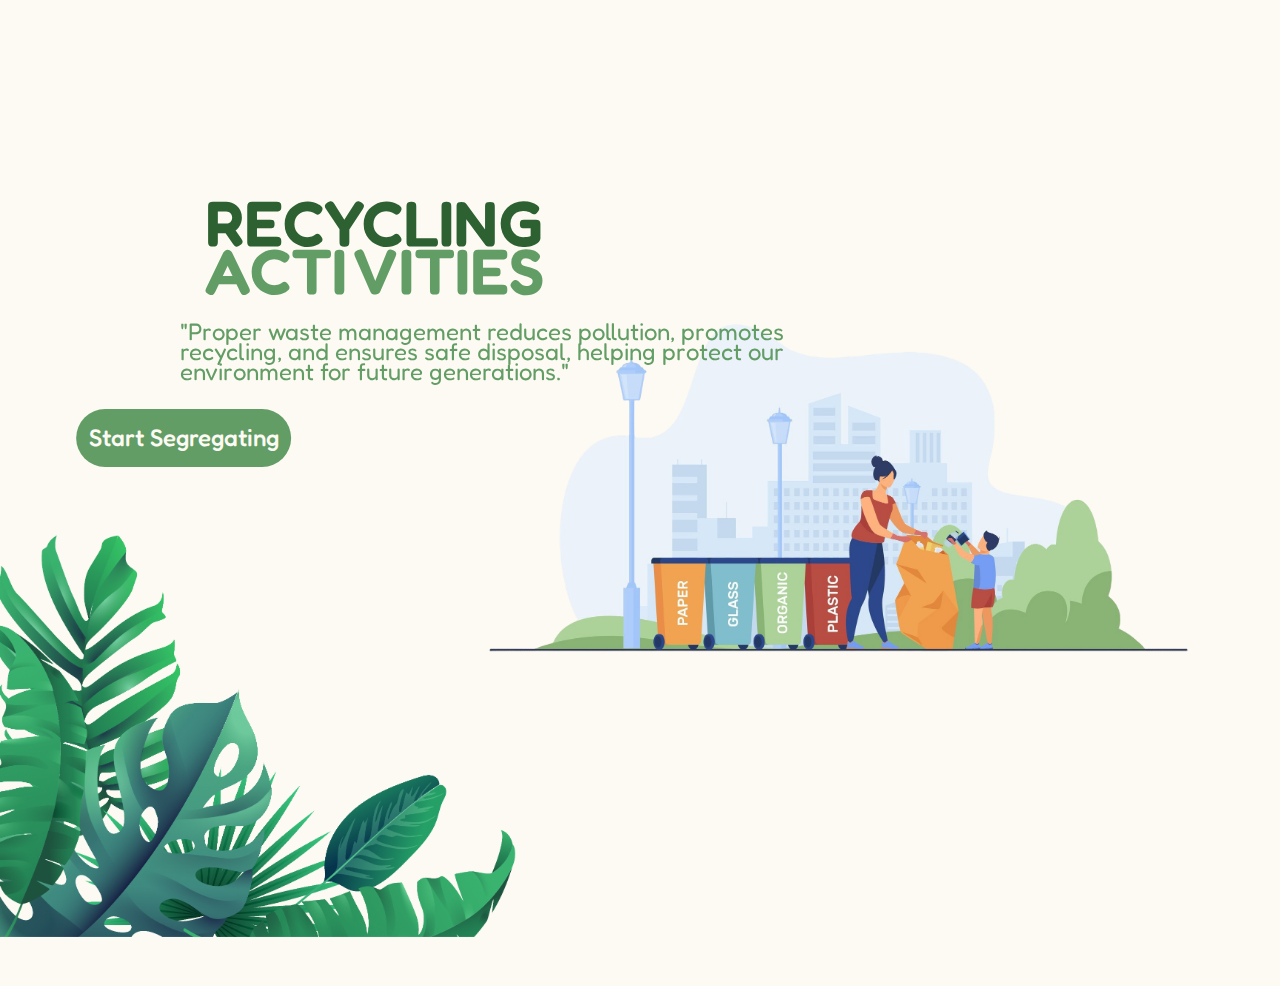
<file: index.html>
<!DOCTYPE html>
<html lang="en">
  <head>
    <meta charset="UTF-8" />
    <meta name="viewport" content="width=device-width, initial-scale=1.0" />
    <title>GG</title>
    <link rel="stylesheet" href="2.0-responsive.css" />
    <!-- <link rel="stylesheet" href="/sub-pages/game/app.css"> -->
  </head>
  <body>
    <div class="leaf">
      <img src="asset/one side leaf png.png" alt="" />
    </div>
    <div class="main">
      <nav class="nav">
        <div class="logo">
          <h1><a href="">GG</a></h1>
        </div>
        <input type="checkbox" id="sidebar-active">
        <label for="sidebar-active" class="open-sidebar">
          <svg xmlns="http://www.w3.org/2000/svg" height="32px" viewBox="0 -960 960 960" width="32px" fill="black"><path d="M120-240v-80h720v80H120Zm0-200v-80h720v80H120Zm0-200v-80h720v80H120Z"/></svg>
        </label>
        <label id="overlay" for="sidebar-active"></label>
        <div class="link-container">
            <label for="sidebar-active" class="close-sidebar">
            <svg xmlns="http://www.w3.org/2000/svg" height="32px" viewBox="0 -960 960 960" width="32px" fill="black"><path d="m256-200-56-56 224-224-224-224 56-56 224 224 224-224 56 56-224 224 224 224-56 56-224-224-224 224Z"/></svg>
          </label>
          <h1 class="home"><a href="">Home</a></h1>
          <label for="sidebar-active" class="label-menu"><h1 class="wastebtn">Waste segregation</h1></label>
          <label for="sidebar-active" class="label-menu"><h1 href="/sub-pages/game/index.html" class="gamesbtn">Games</h1></label>
          <label for="sidebar-active" class="label-menu"><h1  class="aboutbtn">About us</h1></label>
        </div>
      </nav>
      <div class="hero">
        <div class="hero-text">   
          <div class="text">
            <h1 class="text1">
              RECYCLING
            </h1>
            <h1 class="text2">
              ACTI VITIES
            </h1>
          </div>

          <p>
            "Proper waste management reduces pollution, promotes recycling, and ensures safe disposal, helping protect our environment for future generations."
          </p>
          <div class="btn">
            <h2 class="action-btn">Start Segregating</h2>
          </div>
        </div>
      </div>
      <div class="waste-segregation-page">
          <div class="img-container">
            <label for="image-zone" id="drop-area">
              <input type="file" id="image-zone" hidden>
              <div id="img-view">
                <img class="uploadImg" src="asset/image-upload-concept-landing-page.png" alt="">
                <p>Drag and drop or click here <br> to upload image</p>
                <span>Upload any images from desktop</span>
              </div>
            </label>
          </div>
          <div class="process-start-btn">
            <h1>
              Start!
            </h1>
          </div>
      </div>
      <div class="about-us-section">
        <div class="abt-left">
          <div class="content-container">
            
          </div>
        </div>
        <div class="abt-right">

        </div>
      </div>
    </div>
    <script
      src="https://cdnjs.cloudflare.com/ajax/libs/gsap/3.12.5/gsap.min.js"
      integrity="sha512-7eHRwcbYkK4d9g/6tD/mhkf++eoTHwpNM9woBxtPUBWm67zeAfFC+HrdoE2GanKeocly/VxeLvIqwvCdk7qScg=="
      crossorigin="anonymous"
      referrerpolicy="no-referrer"
    ></script>
    <script src="2.0-responsive.js"></script>
  </body>
</html>
</file>
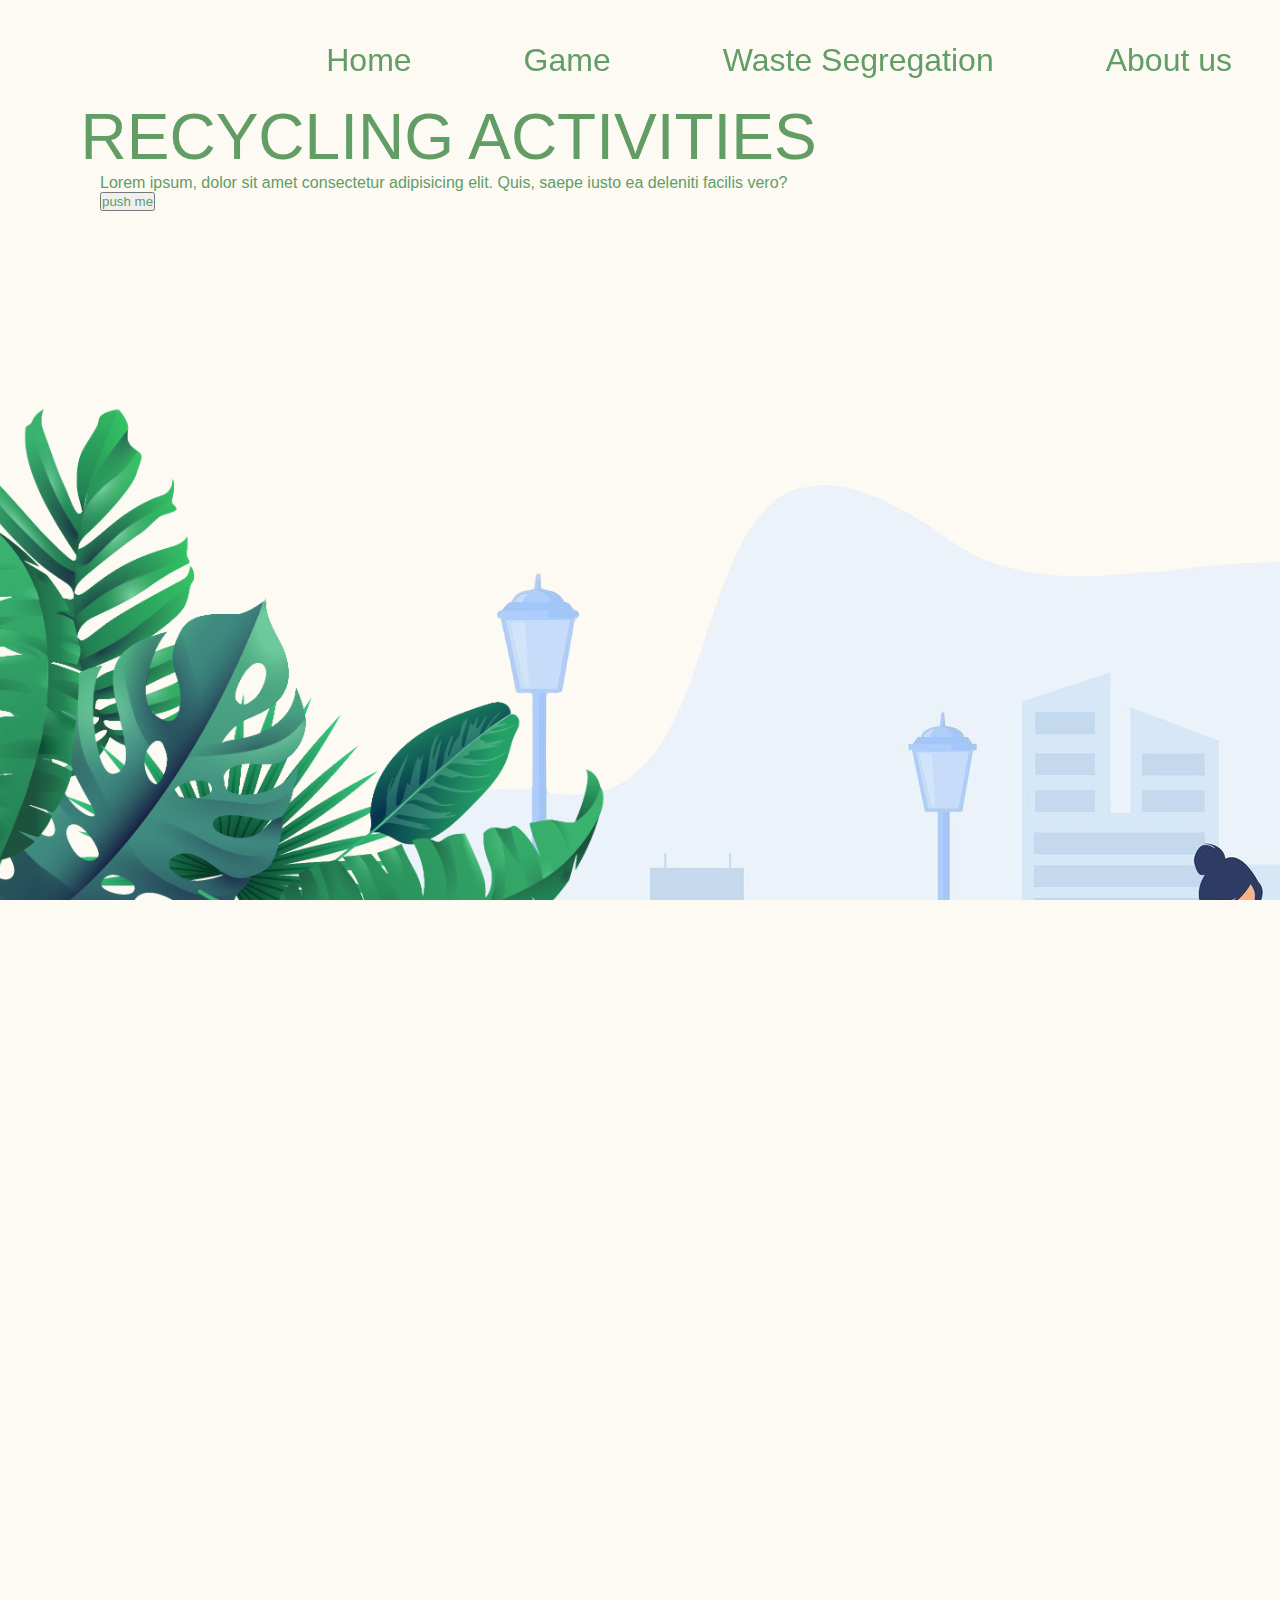
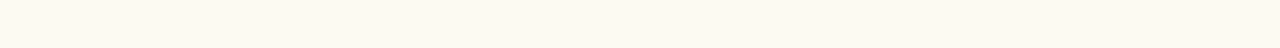
<file: 2.0-index.html>
<!DOCTYPE html>
<html lang="en">
  <head>
    <meta charset="UTF-8" />
    <meta name="viewport" content="width=device-width, initial-scale=1.0" />
    <title>GG</title>
    <link rel="stylesheet" href="2.0-style.css" />
  </head>
  <body>
    <div class="leaf">
      <img src="asset/one side leaf png.png" alt="" />
    </div>
    <div class="main">
      <div class="nav">
        <ul>
          <li>Home</li>
          <li>Game</li>
          <li>Waste Segregation</li>
          <li>About us</li>
        </ul>
      </div>

      <div class="hero">
        <div class="dustbin">   
          <div class="text">
            <h1 class="text1">
              <span class="recycle">RECYCLING</span> ACTIVITIES
            </h1>
          </div>

          <p>
            Lorem ipsum, dolor sit amet consectetur adipisicing elit. Quis,
            saepe iusto ea deleniti facilis vero?
          </p>
          <button> push me</button>
        </div>
        <div class="aunty_ji">
            <img src="asset/woman-kid-sorting-garbage-people-holding-trash-bag-near-different-bins-flat-vector-illustration-waste-sorting-trash-collection-concept.png" alt="auntyji ki image">

        </div>
      </div>
    </div>

    <script
      src="https://cdnjs.cloudflare.com/ajax/libs/gsap/3.12.5/gsap.min.js"
      integrity="sha512-7eHRwcbYkK4d9g/6tD/mhkf++eoTHwpNM9woBxtPUBWm67zeAfFC+HrdoE2GanKeocly/VxeLvIqwvCdk7qScg=="
      crossorigin="anonymous"
      referrerpolicy="no-referrer"
    ></script>
    <script src="2.0-script.js"></script>
  </body>
</html>
</file>
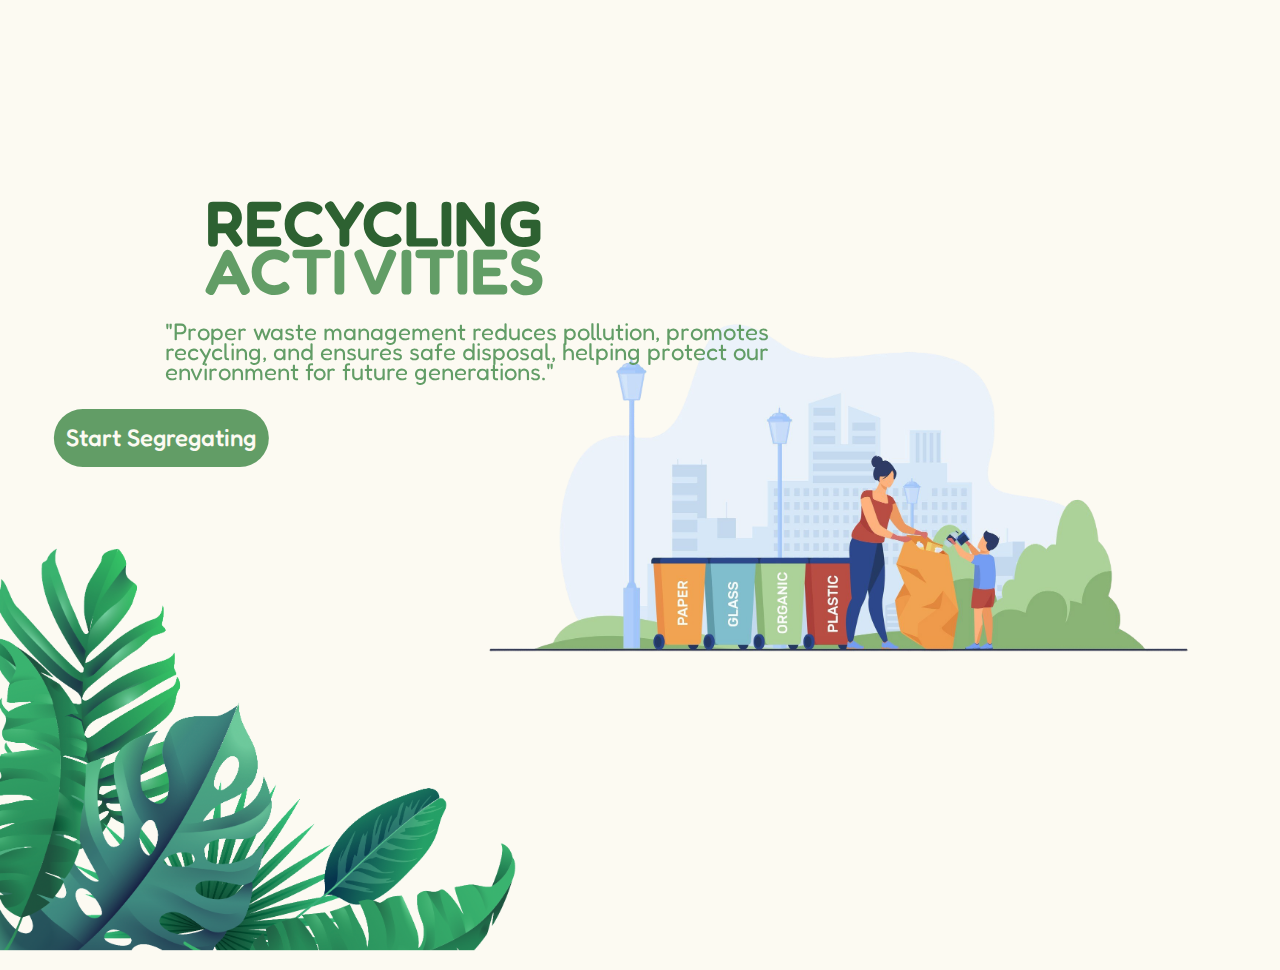
<file: 2.0-responive.html>
<!DOCTYPE html>
<html lang="en">
  <head>
    <meta charset="UTF-8" />
    <meta name="viewport" content="width=device-width, initial-scale=1.0" />
    <title>GG</title>
    <link rel="stylesheet" href="2.0-responsive.css" />
    <!-- <link rel="stylesheet" href="/sub-pages/game/app.css"> -->
  </head>
  <body>
    <div class="leaf">
      <img src="asset/one side leaf png.png" alt="" />
    </div>
    <div class="main">
      <nav class="nav">
        <div class="logo">
          <h1><a href="">GG</a></h1>
        </div>
        <input type="checkbox" id="sidebar-active">
        <label for="sidebar-active" class="open-sidebar">
          <svg xmlns="http://www.w3.org/2000/svg" height="32px" viewBox="0 -960 960 960" width="32px" fill="black"><path d="M120-240v-80h720v80H120Zm0-200v-80h720v80H120Zm0-200v-80h720v80H120Z"/></svg>
        </label>
        <label id="overlay" for="sidebar-active"></label>
        <div class="link-container">
            <label for="sidebar-active" class="close-sidebar">
            <svg xmlns="http://www.w3.org/2000/svg" height="32px" viewBox="0 -960 960 960" width="32px" fill="black"><path d="m256-200-56-56 224-224-224-224 56-56 224 224 224-224 56 56-224 224 224 224-56 56-224-224-224 224Z"/></svg>
          </label>
          <h1 class="home"><a href="">Home</a></h1>
          <h1 class="wastebtn">Waste segregation</h1>
          <h1 href="/sub-pages/game/index.html" class="gamesbtn">Games</h1>
          <h1  class="aboutbtn">About us</h1>
        </div>
      </nav>
      <div class="hero">
        <div class="hero-text">   
          <div class="text">
            <h1 class="text1">
              RECYCLING
            </h1>
            <h1 class="text2">
              ACTI VITIES
            </h1>
          </div>

          <p>
            "Proper waste management reduces pollution, promotes recycling, and ensures safe disposal, helping protect our environment for future generations."
          </p>
          <div class="btn">
            <h2 class="action-btn">Start Segregating</h2>
          </div>
        </div>
      </div>
      <div class="waste-segregation-page">
          <div class="img-container">
            <label for="image-zone" id="drop-area">
              <input type="file" id="image-zone" hidden>
              <div id="img-view">
                <img class="uploadImg" src="asset/image-upload-concept-landing-page.png" alt="">
                <p>Drag and drop or click here <br> to upload image</p>
                <span>Upload any images from desktop</span>
              </div>
            </label>
          </div>
          <div class="process-start-btn">
            <h1>
              Start!
            </h1>
          </div>
      </div>
      <div class="about-us-section">
        <div class="abt-left">
          
        </div>
        <div class="abt-right">

        </div>
      </div>
    </div>
    <script
      src="https://cdnjs.cloudflare.com/ajax/libs/gsap/3.12.5/gsap.min.js"
      integrity="sha512-7eHRwcbYkK4d9g/6tD/mhkf++eoTHwpNM9woBxtPUBWm67zeAfFC+HrdoE2GanKeocly/VxeLvIqwvCdk7qScg=="
      crossorigin="anonymous"
      referrerpolicy="no-referrer"
    ></script>
    <script src="2.0-responsive.js"></script>
  </body>
</html>
</file>
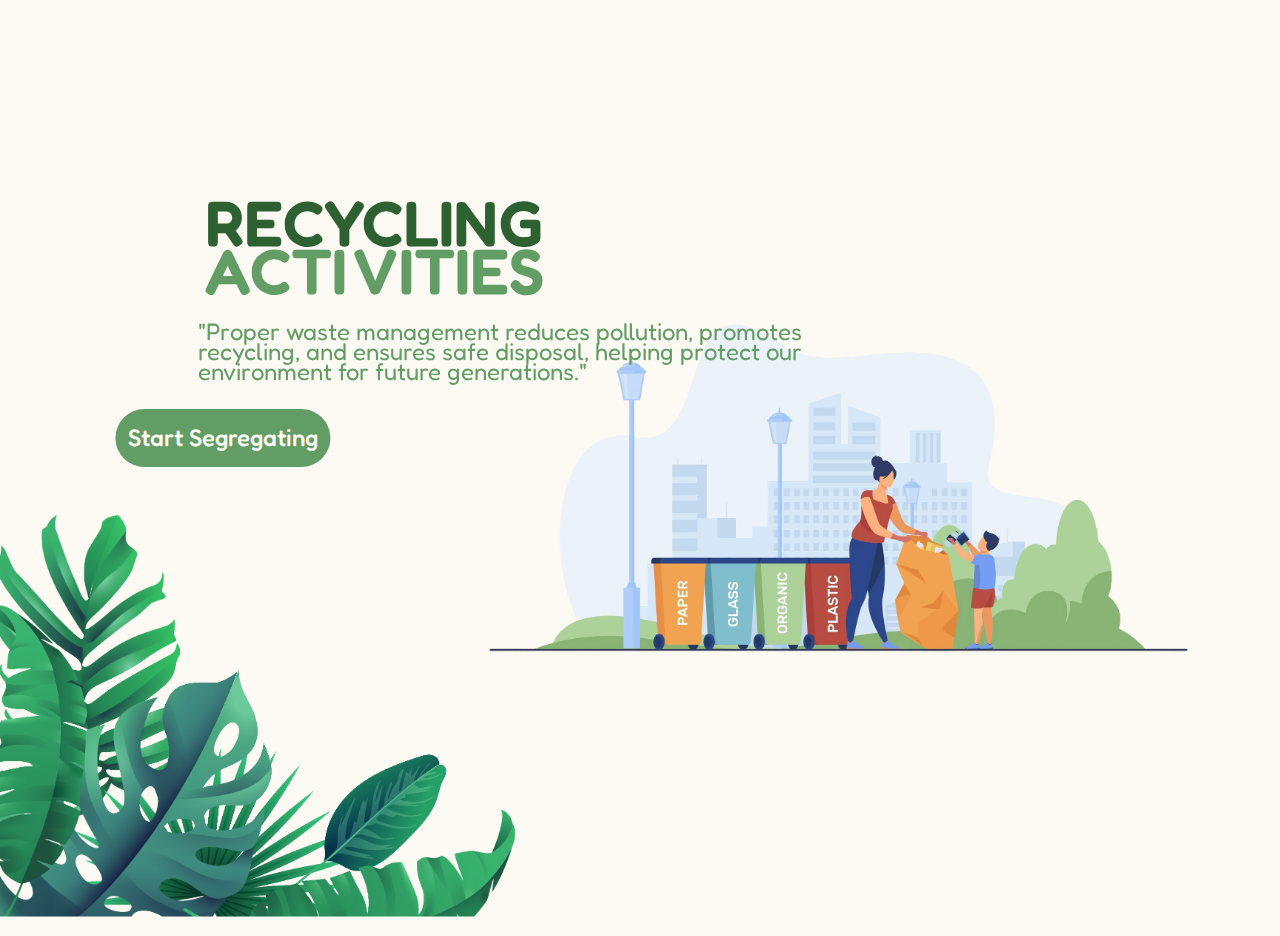
<file: responsive/2.0-responive.html>
<!DOCTYPE html>
<html lang="en">
  <head>
    <meta charset="UTF-8" />
    <meta name="viewport" content="width=device-width, initial-scale=1.0" />
    <title>GG</title>
    <link rel="stylesheet" href="2.0-responsive.css" />
  </head>
  <body>
    <div class="leaf">
      <img src="asset/one side leaf png.png" alt="" />
    </div>
    <div class="main">
      <nav class="nav">
        <div class="logo">
          <h1>GG</h1>
        </div>
        <input type="checkbox" id="sidebar-active">
        <label for="sidebar-active" class="open-sidebar">
          <svg xmlns="http://www.w3.org/2000/svg" height="32px" viewBox="0 -960 960 960" width="32px" fill="black"><path d="M120-240v-80h720v80H120Zm0-200v-80h720v80H120Zm0-200v-80h720v80H120Z"/></svg>
        </label>
        <label for="overlay" for="sidebar-active"></label>
        <div class="link-container">
            <label for="sidebar-active" class="close-sidebar">
            <svg xmlns="http://www.w3.org/2000/svg" height="32px" viewBox="0 -960 960 960" width="32px" fill="black"><path d="m256-200-56-56 224-224-224-224 56-56 224 224 224-224 56 56-224 224 224 224-56 56-224-224-224 224Z"/></svg>
          </label>
          <h1 class="home">Home</h1>
          <h1 class="wastebtn">Waste segregation</h1>
          <h1 class="gamesbtn">Games</h1>
          <h1  class="aboutbtn">About us</h1>
        </div>
      </nav>
      <div class="hero">
        <div class="hero-text">   
          <div class="text">
            <h1 class="text1">
              RECYCLING
            </h1>
            <h1 class="text2">
              ACTI VITIES
            </h1>
          </div>

          <p>
            "Proper waste management reduces pollution, promotes recycling, and ensures safe disposal, helping protect our environment for future generations."
          </p>
          <div class="btn">
            <h2 class="action-btn">Start Segregating</h2>
          </div>
        </div>
      </div>
      <div class="waste-segregation-page">
          <div class="img-container">
            <label for="image-zone">
              <input type="file" id="image-zone">
              <div id="img-view">
                <img src="asset/upload-image.png" alt="">
                <p>Drag and drop or click here <br> to upload image</p>
              </div>
            </label>
          </div>
      </div>
    </div>
    <script
      src="https://cdnjs.cloudflare.com/ajax/libs/gsap/3.12.5/gsap.min.js"
      integrity="sha512-7eHRwcbYkK4d9g/6tD/mhkf++eoTHwpNM9woBxtPUBWm67zeAfFC+HrdoE2GanKeocly/VxeLvIqwvCdk7qScg=="
      crossorigin="anonymous"
      referrerpolicy="no-referrer"
    ></script>
    <script src="2.0-responsive.js"></script>
  </body>
</html>
</file>
<file: 2.0-responsive.css>
@import url('https://fonts.googleapis.com/css2?family=Fredoka:wght@300..700&display=swap');

:root{
        --text-color-1:#629D66;
        --text-color-2:#2d6131 ;
        --background-color: #fcfaf2;
        --main-padding:2vh 6vw;
}
*{
margin: 0;
padding: 0;
box-sizing: border-box;
font-family: fredoka;
color: var(--text-color-1) ;

}
html,body{
height: 100%;
width: 100%;
background-color: var(--background-color);
overflow: hidden;
}
.main{
    padding: var(--main-padding);
    
}


/* NAV */

.nav{
    position: absolute;
    z-index: 99;
    top: 2px;
    width: 90%;
    display: flex;
    justify-content:flex-end;
    align-items: center;
}
.logo h1{
    font-size: 3rem;
    font-weight: 600;
}
.link-container{
    position: fixed;
    height: 100%;
    display: flex;
    justify-content: flex-end;
    gap: 1.2rem;
    flex-direction: row;
    align-items: center;
}

nav h1{
    cursor: pointer;
    font-size: 1.2rem;
    padding: 20px 0px;
    display: flex;
    align-items: center;
    text-decoration: none;
    font-weight: 500;
    transition: 0.12s;
}

nav .link-container h1:hover{
    border-top: 1px solid var(--text-color-1);
    border-bottom: 1px solid var(--text-color-1) ;
}

nav .logo{
    margin-right: auto;
}

nav svg{
    fill:var(--text-color-1);
}
#sidebar-active{
    display: none;
}

.open-sidebar{
    margin-top: 2px 20px;
}
.open-sidebar, .close-sidebar{
    display: none;
    padding: 0 20px;
}

a{
    text-decoration: none;
}

@media(max-width:750px){
    nav .link-container{
        height:auto;
        width: 50vw;
        padding: 1rem 0rem;
        display: none;
        flex-direction: column;
        background-color: black;
        align-items:flex-end;
        border-radius: 20px;
        position:absolute;
        z-index: 10;
        top: 20px;
        right: 0;
        gap: 2vh;
        /* transition: 1s ease-out; */
    }
    nav h1, .label-menu{
        display: flex;
        justify-content: center;
        align-items: center;
        box-sizing: border-box;
        height: 100%;
        text-align: center;
        width: 100%;

    }

    .open-sidebar, .close-sidebar{
        display: block;
    }
    #sidebar-active:checked ~ .link-container{
        display: flex;
        /* background-color: #fcfaf2; */
    }
    #sidebar-active:checked ~ #overlay{
        /* background-color: aquamarine; */
        height: 100vh;
        width: 100vw;
        position: absolute;
        top: 0;
        left: 0;
        z-index:9 ;
    }
    /* .link-container h1:focus ~ .link-container{
        display: none;
    } */

}
@media(max-width:580px){
    nav .logo h1{
        font-size: 2.5rem;
    }
}


/* LEAF */

.leaf img{
    height: 45vh;
    position: absolute;
    left: 0;
    bottom: 0;
}

@media (max-width:980px) {
    .leaf img{
        height: 40vh;
    }
    
}

@media(max-width:750px){
    .leaf img{

        height:30vh;
        /* border: solid black; */
    }
}


/* HERO SECTION */

.hero{
    height: 100vh;
    width: 100%;
    padding: 10vh 10vw;
    /* border: solid black; */
    display: flex;
    background-image: url("asset/woman-kid-sorting-garbage-people-holding-trash-bag-near-different-bins-flat-vector-illustration-waste-sorting-trash-collection-concept.png");
    /* border: solid black; */
    background-position: center right;
    background-repeat: no-repeat;
    background-size: 65%;
}




/* HERO TEXT SECTION  */


.hero-text{
    height: 50vh;
    line-height:3rem;
    display: flex;
    flex-direction: column;
    gap: 1.7rem;
    justify-content: center;
    /* border: solid black; */
}

.hero-text .text1 , .hero-text .text2{
    font-weight: 600;
    font-size: 4rem;
    letter-spacing: 0rem;
}

.text1{
    color: var(--text-color-2) ;
}

.hero-text p{
    width: 80%;
    line-height: 20px;
    font-size: 1.5rem;
    font-weight: 400;
}

.hero-text .btn{
    background-color: #629D66;
    width: max-content;
    padding: 0.3rem 0.8rem 0.3rem;
    border-radius: 2rem;
    cursor: pointer;
    /* transition: 1s ease-out; */
}
.hero-text .btn:hover{
    background-color: var(--text-color-2);
}

.hero-text .btn h2{
    font-weight: 500;
    color: var(--background-color);
}



/* HERO SECTION RESPONSIVE */



@media(max-width:980px){
    .hero{
        background-position: right right ;
        background-size: 75%;
    } 
}
@media(max-width:750px){
    .hero{
        background-position: center 75%;
        background-size: 100%;
    } 
    .hero-text{
        align-items: center;
    }
    .hero-text p{
        font-size: 1.3rem;
        width: 100%;
        text-align: justify;
    }
}

@media(max-width:580px) {
    .hero{
        margin-top:10vh ;
        padding: 0;
        background-size: 110%;
        background-position: center 55%;
    }
    
    .hero-text{
        width: 100%;
        align-items: center;
        gap:16px;
    }
    .hero .text1 ,.hero .text2 {
        font-size: 3rem;
    }
    .hero-text p{
        text-align: justify;
        width:80vw;
        font-size: 1.3rem;
    }
}




/* WASTE SEGREGATION SECTION*/

.waste-segregation-page{
    padding: var(--main-padding);
    display: none;
    height: 100%;
    width: 100%;
    background-color: var(--background-color);
    position: absolute;
    z-index: 10;
    top: 0;
    left: 0;
    flex-direction: column;
    align-items: center;
    gap: 3rem;
    justify-content: space-evenly;
}

/* IMAGE TAKING SECTION  */
.img-container{
    padding: 30px;
    padding-top: 20px;
    border: 2px dashed black;
    border-radius: 30px;
    width:500px;
    height: max-content;
    text-align: center;
    overflow: hidden;
    cursor: pointer;
}
.img-container>*{
    cursor: pointer;
}
.img-container #img-view img{
    /* background-color: black; */
    
    border-radius: 20px;
    width: 70%;
    height: 90%;
    object-fit: contain;
}
#img-view p{
    font-size: 18px;
}
#img-view span{
    display: block;
    font-size: 12px;
    color:var(--text-color-2);
}
.process-start-btn h1{
    color:var(--background-color);
    background-color:var(--text-color-1);
    padding:10px 40px;
    border-radius:30px;
    font-weight:400;
    cursor: pointer;
    transition: 0.3s;
}
.process-start-btn h1:hover{
    background-color:var(--text-color-2);
}

@media (max-width:580px) {

    .img-container{
        width: 350px;
    }

    
}


/* ABOUT US SECTION  */

.about-us-section{
    display: none;
    height: 100%;
    width: 100%;
    background-color: var(--background-color);
    position: absolute;
    left: 0;
    top: 0;
    z-index: 11;
}
</file>
<file: 2.0-style.css>
@import url('https://fonts.googleapis.com/css2?family=Fredoka:wght@300..700&display=swap');
*{
margin: 0;
padding: 0;
box-sizing: border-box;
font-family: 'Franklin Gothic Medium', 'Arial Narrow', Arial, sans-serif;
color: #629D66 ;

}
html,body{
height: 100%;
width: 100%;
background-color: #fcfaf2;
overflow: hidden;
}

.leaf img{
    /* margin: 100px; */
    overflow: visible;
    /* border: 1px solid black; */
    height: 55%;
    /* width: 40%; */
    object-fit: contain;
    position: absolute;
    bottom: 0;
    left: 0;
    /* z-index: -1; */
}
.nav ul{
    position: fixed;
    top: 0;
    right: 0;
    padding: 3rem;
    display: flex;
    gap: 7rem;
}

.nav ul li{
    font-size: 2rem;
    list-style: none;
    font-weight: 500;
}

.hero{
    padding: 100px;
}

.hero .text h1{
    font-family: 'Franklin Gothic Medium', 'Arial Narrow', Arial, sans-serif;
    font-size: 4rem;
    font-weight: 300;
}

.text2{
    color: #406943 ;
}

.text p{
    width: 500px ;
}
</file>
<file: responsive/2.0-responsive.css>
@import url('https://fonts.googleapis.com/css2?family=Fredoka:wght@300..700&display=swap');

:root{
        --text-color-1:#629D66;
        --text-color-2:#2d6131 ;
        --background-color: #fcfaf2;
        --main-padding:2vh 6vw;
}
*{
margin: 0;
padding: 0;
box-sizing: border-box;
font-family: Fredoka;
color: var(--text-color-1) ;

}
html,body{
height: 100%;
width: 100%;
background-color: var(--background-color);
overflow: hidden;
}
.main{
    padding: var(--main-padding);
    
}


/* NAV */

.nav{
    position: absolute;
    z-index: 10;
    top: 2px;
    width: 90%;
    display: flex;
    justify-content:flex-end;
    align-items: center;
}
.logo h1{
    font-size: 3rem;
    font-weight: 600;
}
.link-container{
    position: fixed;
    height: 100%;
    display: flex;
    justify-content: flex-end;
    gap: 1.2rem;
    flex-direction: row;
    align-items: center;
}

nav h1{
    cursor: pointer;
    font-size: 1.2rem;
    padding: 20px 20px;
    display: flex;
    align-items: center;
    text-decoration: none;
    font-weight: 500;
    transition: 0.12s;
}

nav .link-container h1:hover{
    border-top: 1px solid var(--text-color-1);
    border-bottom: 1px solid var(--text-color-1) ;
}

nav .logo{
    margin-right: auto;
}

nav svg{
    fill:var(--text-color-1);
}
#sidebar-active{
    display: none;
}

.open-sidebar{
    margin-top: 2px;
    margin-right: 20px;
}
.open-sidebar, .close-sidebar{
    display: none;
    padding: 0 20px;
}


@media(max-width:750px){
    nav .link-container{
        height:auto;
        width: 50vw;
        padding: 1rem;
        display: none;
        flex-direction: column;
        background-color: black;
        align-items:flex-end;
        border-radius: 20px;
        position: absolute;
        top: 20px;
        right: 0;
        gap: 2vh;
    }
    nav h1{
        display: flex;
        justify-content: center;
        align-items: center;
        box-sizing: border-box;
        height: 100%;
        text-align: center;
        width: 100%;

    }

    .open-sidebar, .close-sidebar{
        display: block;
    }
    #sidebar-active:checked ~ .link-container{
        display: flex;
        /* background-color: #fcfaf2; */
    }
    #sidebar-active:checked ~ #overlay{
        background-color: aquamarine;
    }
}
@media(max-width:580px){
    nav .logo h1{
        font-size: 2.5rem;
    }
}


/* LEAF */

.leaf img{
    height: 45vh;
    position: fixed;
    left: 0;
    bottom: 0;
}

@media (max-width:980px) {
    .leaf img{
        height: 40vh;
    }
    
}

@media(max-width:750px){
    .leaf img{

        height:30vh;
        /* border: solid black; */
    }
}


/* HERO SECTION */

.hero{
    height: 100vh;
    width: 100%;
    padding: 10vh 10vw;
    /* border: solid black; */
    display: flex;
    background-image: url("asset/woman-kid-sorting-garbage-people-holding-trash-bag-near-different-bins-flat-vector-illustration-waste-sorting-trash-collection-concept.png");
    /* border: solid black; */
    background-position: center right;
    background-repeat: no-repeat;
    background-size: 65%;
}




/* HERO TEXT SECTION  */


.hero-text{
    height: 50vh;
    line-height:3rem;
    display: flex;
    flex-direction: column;
    gap: 1.7rem;
    justify-content: center;
    /* border: solid black; */
}

.hero-text .text1 , .hero-text .text2{
    font-weight: 600;
    font-size: 4rem;
    letter-spacing: 0rem;
}

.text1{
    color: var(--text-color-2) ;
}

.hero-text p{
    width: 80%;
    line-height: 20px;
    font-size: 1.5rem;
    font-weight: 400;
}

.hero-text .btn{
    background-color: #629D66;
    width: max-content;
    padding: 0.3rem 0.8rem 0.3rem;
    border-radius: 2rem;
    cursor: pointer;
    transition: 0.1s ease-in-out;
}
.hero-text .btn:hover{
    background-color: var(--text-color-2);
}

.hero-text .btn h2{
    font-weight: 500;
    color: var(--background-color);
}



/* HERO SECTION RESPONSIVE */



@media(max-width:980px){
    .hero{
        background-position: right right ;
        background-size: 75%;
    } 
}
@media(max-width:750px){
    .hero{
        background-position: center 75%;
        background-size: 100%;
    } 
    .hero-text{
        align-items: center;
    }
    .hero-text p{
        font-size: 1.3rem;
        width: 100%;
        text-align: justify;
    }
}

@media(max-width:580px) {
    .hero{
        margin-top:10vh ;
        padding: 0;
        background-size: 110%;
        background-position: center 55%;
    }
    
    .hero-text{
        width: 100%;
        align-items: center;
        gap: 1.5rem;
    }
    .hero .text1 ,.hero .text2 {
        font-size: 3rem;
    }
    .hero-text p{
        text-align: justify;
        padding: 1rem 0;
        width:80vw;
        font-size: 1.3rem;
    }
}




/* WASTE SEGREGATION SECTION*/

.waste-segregation-page{
    padding: var(--main-padding);
    display: none;
    height: 90%;
    width: 100%;
    background-color: var(--background-color);
    position: absolute;
    z-index: 10;
    top: 10%;
    left: 0;
    justify-content: center;
}

/* IMAGE TAKING SECTION  */
.img-container{
    padding: 10px;
    background-color: black;
    width: 100%;
    height: 40vh;
    text-align: center;
    border-radius: 30px;
}
</file>
